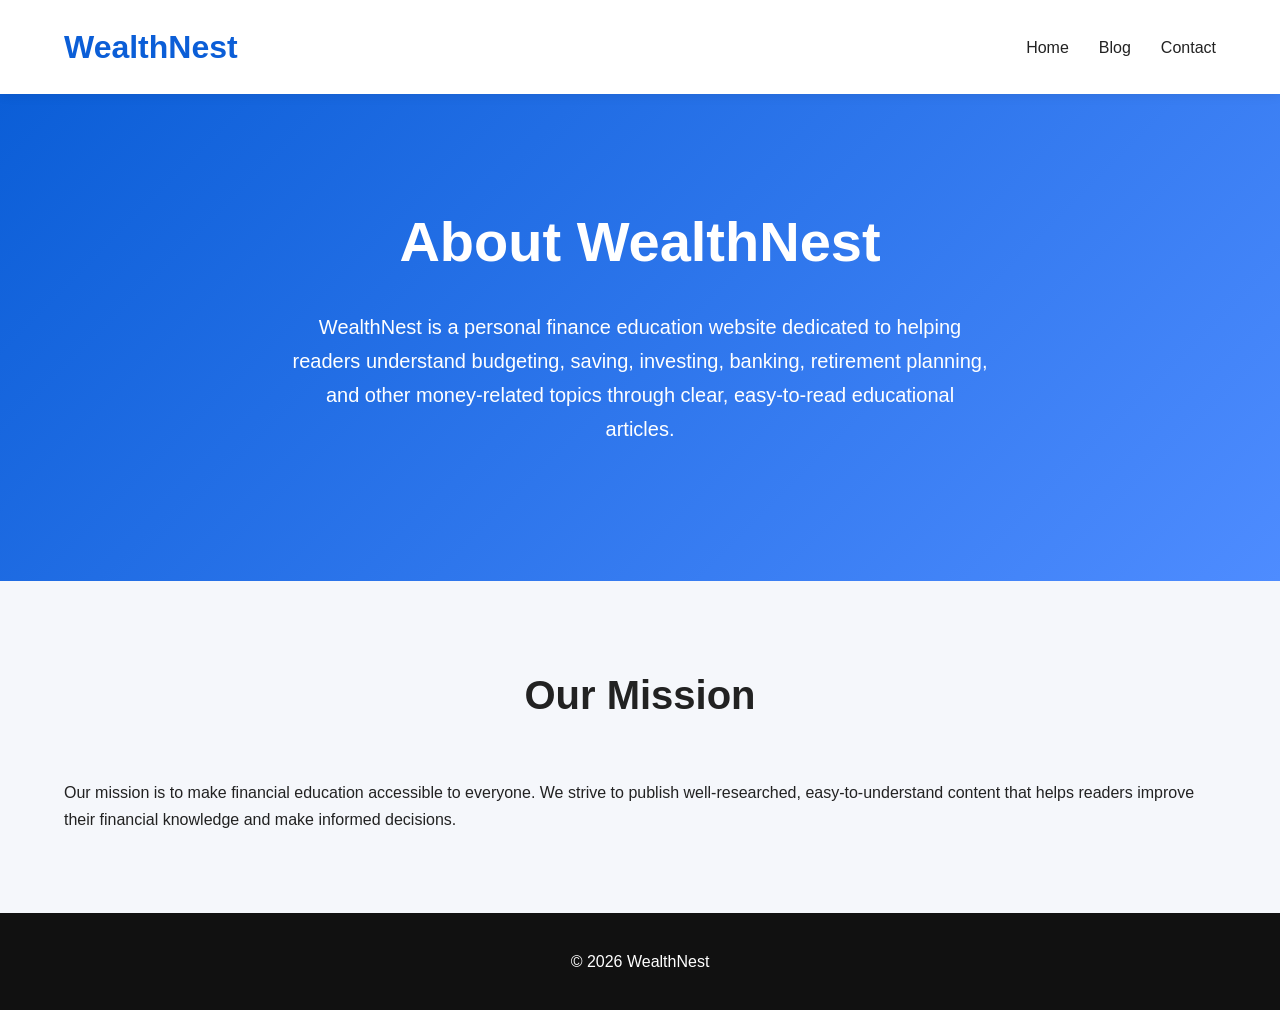
<file: about.html>
<!DOCTYPE html>
<html lang="en">
<head>
<meta charset="UTF-8">
<meta name="viewport" content="width=device-width, initial-scale=1.0">
<title>About | WealthNest</title>
<link rel="stylesheet" href="css/style.css">
</head>

<body>

<header>
<div class="container">
<div class="logo">
<h2>WealthNest</h2>
</div>

<nav>
<ul>
<li><a href="index.html">Home</a></li>
<li><a href="blog/index.html">Blog</a></li>
<li><a href="contact.html">Contact</a></li>
</ul>
</nav>

</div>
</header>

<section class="hero">

<div class="hero-content">

<h1>About WealthNest</h1>

<p>
WealthNest is a personal finance education website dedicated to helping readers understand budgeting, saving, investing, banking, retirement planning, and other money-related topics through clear, easy-to-read educational articles.
</p>

</div>

</section>

<section class="featured">

<div class="container">

<h2>Our Mission</h2>

<p>
Our mission is to make financial education accessible to everyone. We strive to publish well-researched, easy-to-understand content that helps readers improve their financial knowledge and make informed decisions.
</p>

</div>

</section>

<footer>

<div class="container">

<p>© 2026 WealthNest</p>

</div>

</footer>

</body>
</html>
</file>
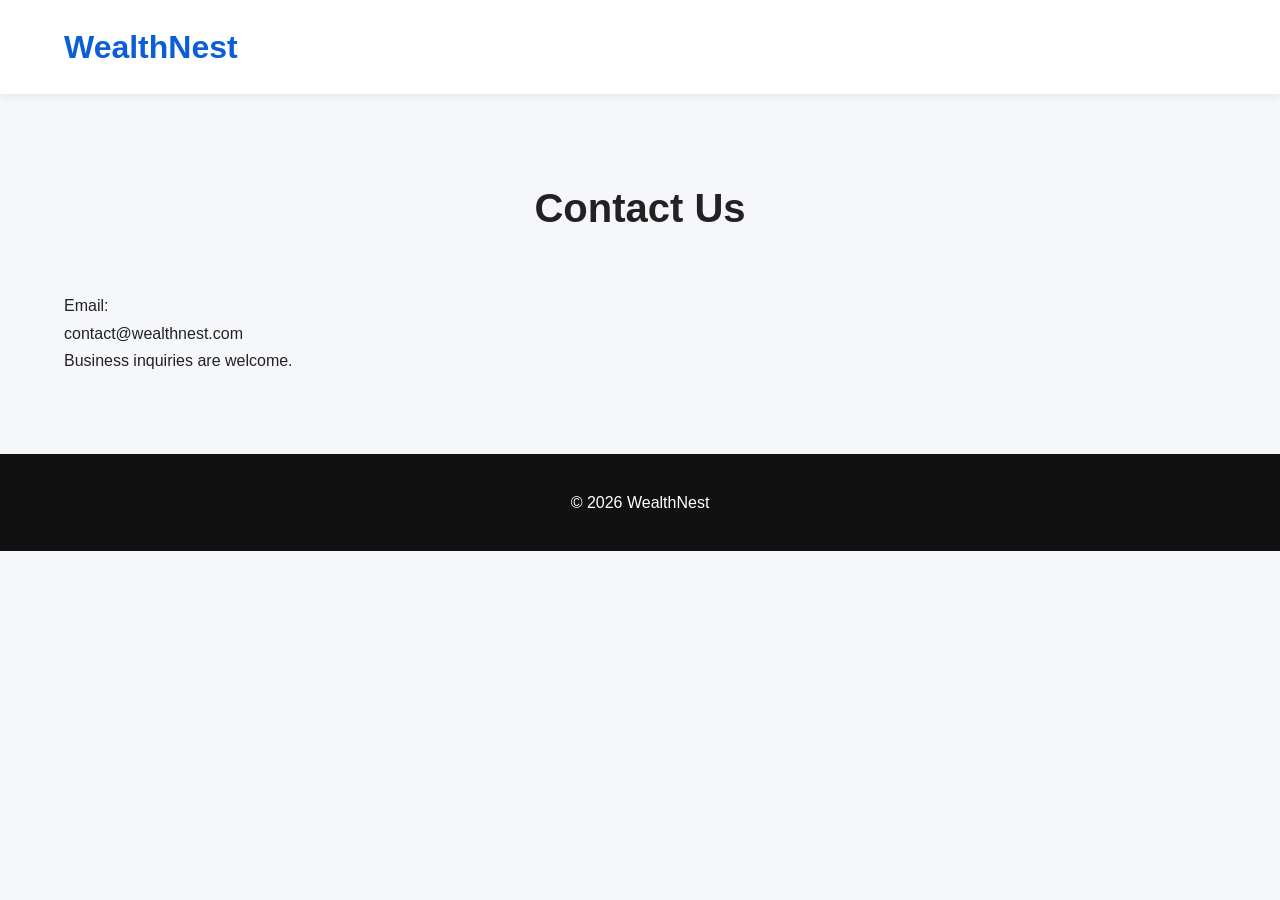
<file: contact.html>
<!DOCTYPE html>
<html lang="en">
<head>

<meta charset="UTF-8">

<meta name="viewport" content="width=device-width, initial-scale=1.0">

<title>Contact | WealthNest</title>

<link rel="stylesheet" href="css/style.css">

</head>

<body>

<header>

<div class="container">

<div class="logo">

<h2>WealthNest</h2>

</div>

</div>

</header>

<section class="featured">

<div class="container">

<h2>Contact Us</h2>

<p>Email:</p>

<p>contact@wealthnest.com</p>

<p>Business inquiries are welcome.</p>

</div>

</section>

<footer>

<div class="container">

<p>© 2026 WealthNest</p>

</div>

</footer>

</body>
</html>
</file>
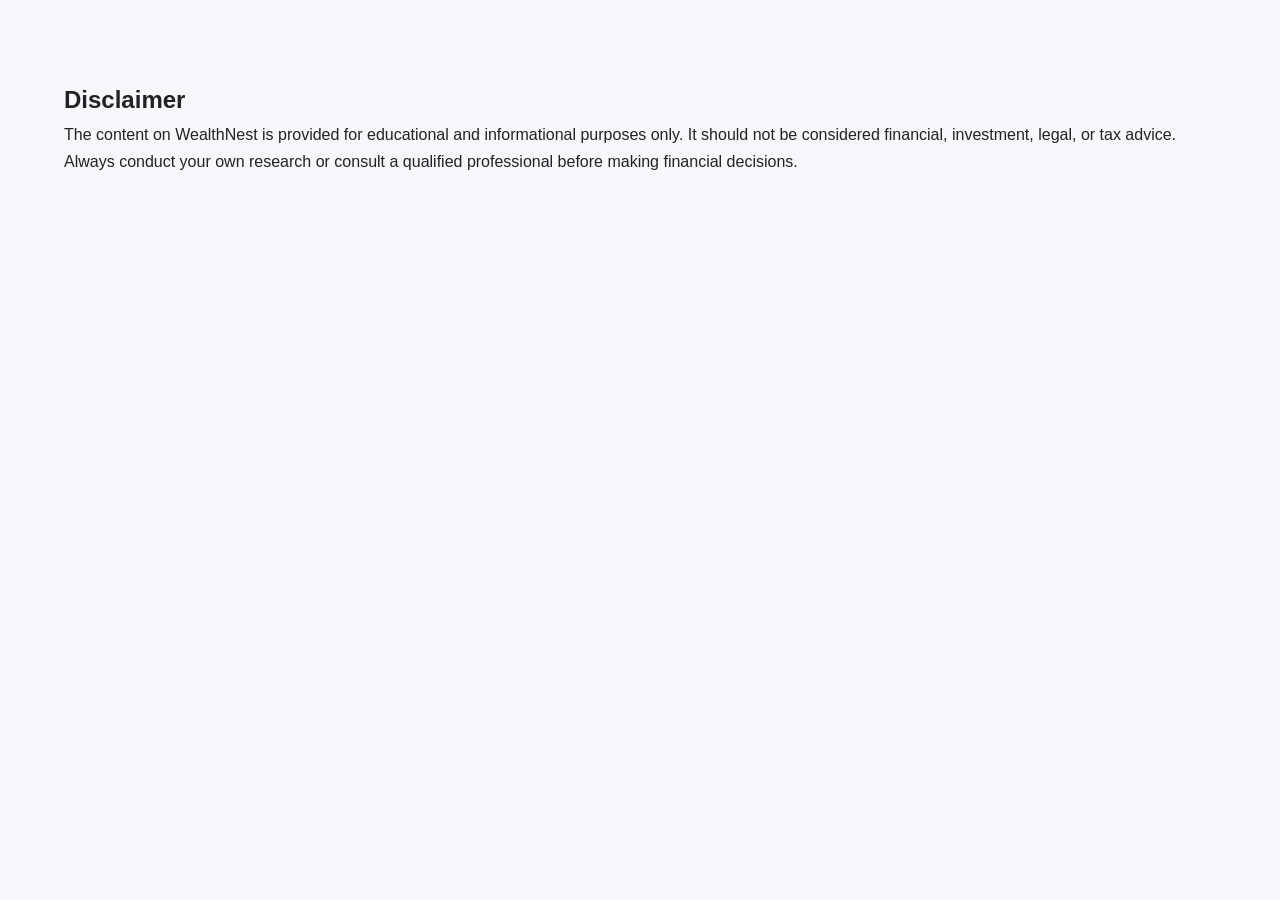
<file: disclaimer.html>
<!DOCTYPE html>
<html lang="en">
<head>

<meta charset="UTF-8">

<title>Disclaimer</title>

<link rel="stylesheet" href="css/style.css">

</head>

<body>

<section class="featured">

<div class="container">

<h1>Disclaimer</h1>

<p>
The content on WealthNest is provided for educational and informational purposes only. It should not be considered financial, investment, legal, or tax advice. Always conduct your own research or consult a qualified professional before making financial decisions.
</p>

</div>

</section>

</body>

</html>
</file>
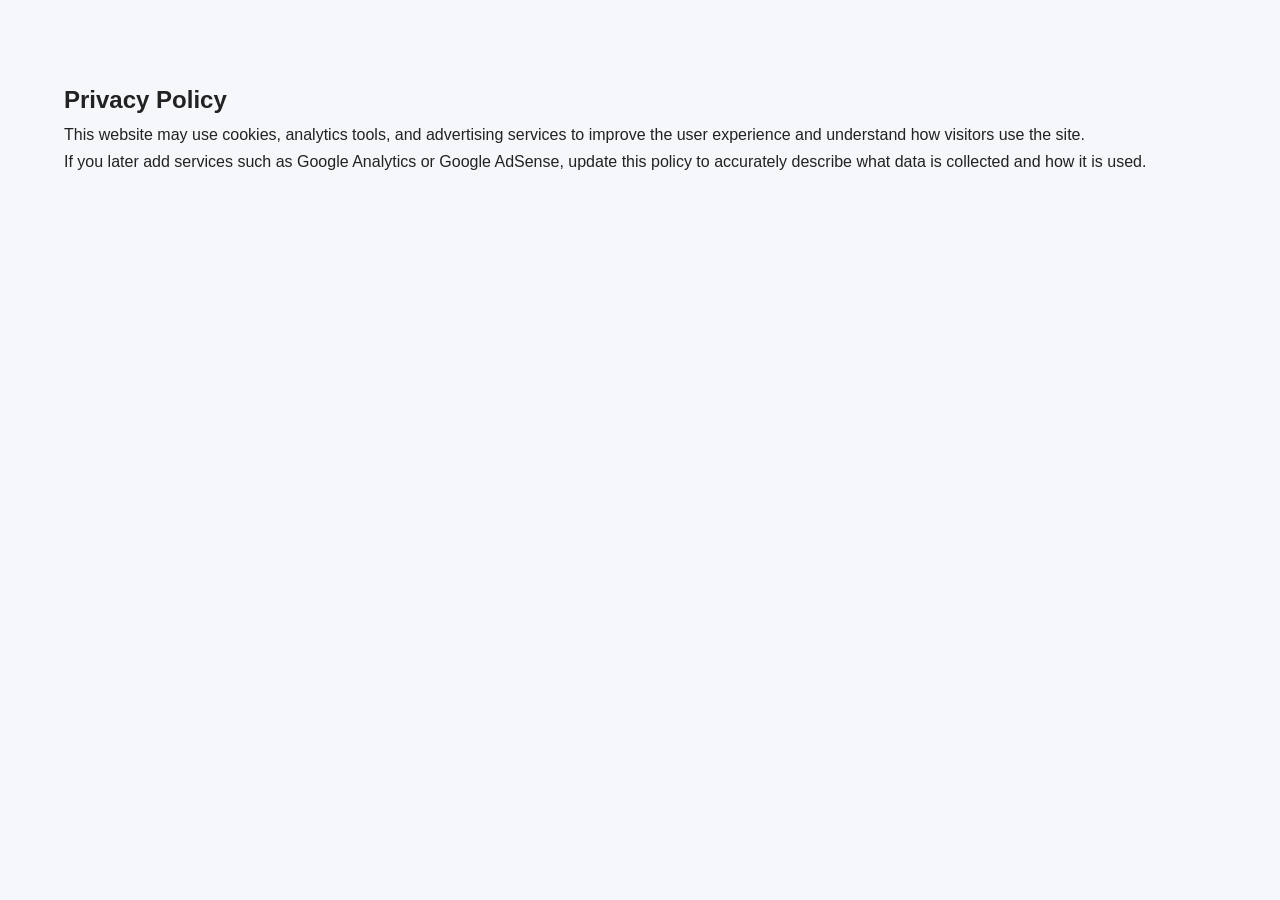
<file: privacy.html>
<!DOCTYPE html>
<html lang="en">
<head>

<meta charset="UTF-8">

<title>Privacy Policy</title>

<link rel="stylesheet" href="css/style.css">

</head>

<body>

<section class="featured">

<div class="container">

<h1>Privacy Policy</h1>

<p>
This website may use cookies, analytics tools, and advertising services to improve the user experience and understand how visitors use the site.
</p>

<p>
If you later add services such as Google Analytics or Google AdSense, update this policy to accurately describe what data is collected and how it is used.
</p>

</div>

</section>

</body>

</html>
</file>
<file: css/style.css>
/* ===========================
   WealthNest CSS
=========================== */

*{
margin:0;
padding:0;
box-sizing:border-box;
}

body{

font-family:'Poppins',sans-serif;
background:#f5f7fb;
color:#222;
line-height:1.7;

}

.container{

width:90%;
max-width:1200px;
margin:auto;

}

/* HEADER */

header{

background:#ffffff;
box-shadow:0 2px 10px rgba(0,0,0,.08);
position:sticky;
top:0;
z-index:999;

}

header .container{

display:flex;
justify-content:space-between;
align-items:center;
padding:20px 0;

}

.logo h2{

color:#0b5ed7;
font-size:32px;
font-weight:700;

}

nav ul{

display:flex;
list-style:none;

}

nav li{

margin-left:30px;

}

nav a{

text-decoration:none;
font-weight:500;
color:#222;
transition:.3s;

}

nav a:hover{

color:#0b5ed7;

}

/* HERO */

.hero{

background:linear-gradient(135deg,#0b5ed7,#4e8cff);

padding:100px 20px;

text-align:center;

color:white;

}

.hero h1{

font-size:56px;

margin-bottom:20px;

}

.hero p{

max-width:700px;

margin:auto;

font-size:20px;

margin-bottom:35px;

}

.btn{

display:inline-block;

background:white;

color:#0b5ed7;

padding:15px 35px;

border-radius:50px;

text-decoration:none;

font-weight:600;

transition:.3s;

}

.btn:hover{

background:#222;

color:white;

}

/* FEATURED */

.featured{

padding:80px 0;

}

.featured h2{

text-align:center;

font-size:40px;

margin-bottom:50px;

}

.cards{

display:grid;

grid-template-columns:repeat(auto-fit,minmax(300px,1fr));

gap:30px;

}

.card{

background:white;

padding:30px;

border-radius:15px;

box-shadow:0 10px 25px rgba(0,0,0,.08);

transition:.3s;

}

.card:hover{

transform:translateY(-10px);

}

.card h3{

margin-bottom:15px;

color:#0b5ed7;

}

.card p{

margin-bottom:20px;

}

.card a{

text-decoration:none;

font-weight:600;

}

/* CATEGORY */

.categories{

padding:70px 0;

background:white;

}

.categories h2{

text-align:center;

margin-bottom:40px;

font-size:38px;

}

.category-grid{

display:grid;

grid-template-columns:repeat(auto-fit,minmax(180px,1fr));

gap:20px;

}

.cat{

background:#0b5ed7;

color:white;

padding:25px;

text-align:center;

font-size:18px;

font-weight:600;

border-radius:10px;

transition:.3s;

cursor:pointer;

}

.cat:hover{

background:#084298;

}

/* NEWSLETTER */

.newsletter{

padding:80px 20px;

text-align:center;

background:#eef5ff;

}

.newsletter h2{

font-size:38px;

margin-bottom:15px;

}

.newsletter p{

margin-bottom:30px;

}

.newsletter input{

width:350px;

max-width:90%;

padding:15px;

border-radius:8px;

border:1px solid #ccc;

margin-right:10px;

}

.newsletter button{

padding:15px 25px;

background:#0b5ed7;

border:none;

color:white;

border-radius:8px;

cursor:pointer;

font-weight:600;

}

.newsletter button:hover{

background:#084298;

}

/* FOOTER */

footer{

background:#111;

color:white;

text-align:center;

padding:35px;

}

footer a{

color:#4ea3ff;

text-decoration:none;

}

/* RESPONSIVE */

@media(max-width:768px){

header .container{

flex-direction:column;

}

nav ul{

flex-wrap:wrap;

justify-content:center;

margin-top:15px;

}

nav li{

margin:10px;

}

.hero h1{

font-size:40px;

}

.hero p{

font-size:18px;

}

}

.article-container{

max-width:900px;

margin:50px auto;

padding:20px;

background:white;

box-shadow:0 5px 20px rgba(0,0,0,.08);

border-radius:12px;

}

.article-image{

width:100%;

border-radius:12px;

margin-bottom:30px;

}

.article-container h1{

font-size:42px;

margin-bottom:20px;

}

.article-container h2{

margin-top:40px;

color:#0b5ed7;

}

.article-container p{

line-height:1.8;

font-size:18px;

color:#444;

}

.article-container ul{

margin-left:25px;

line-height:1.8;

}

.author{

color:#777;

margin-bottom:30px;

font-size:15px;

}
</file>
